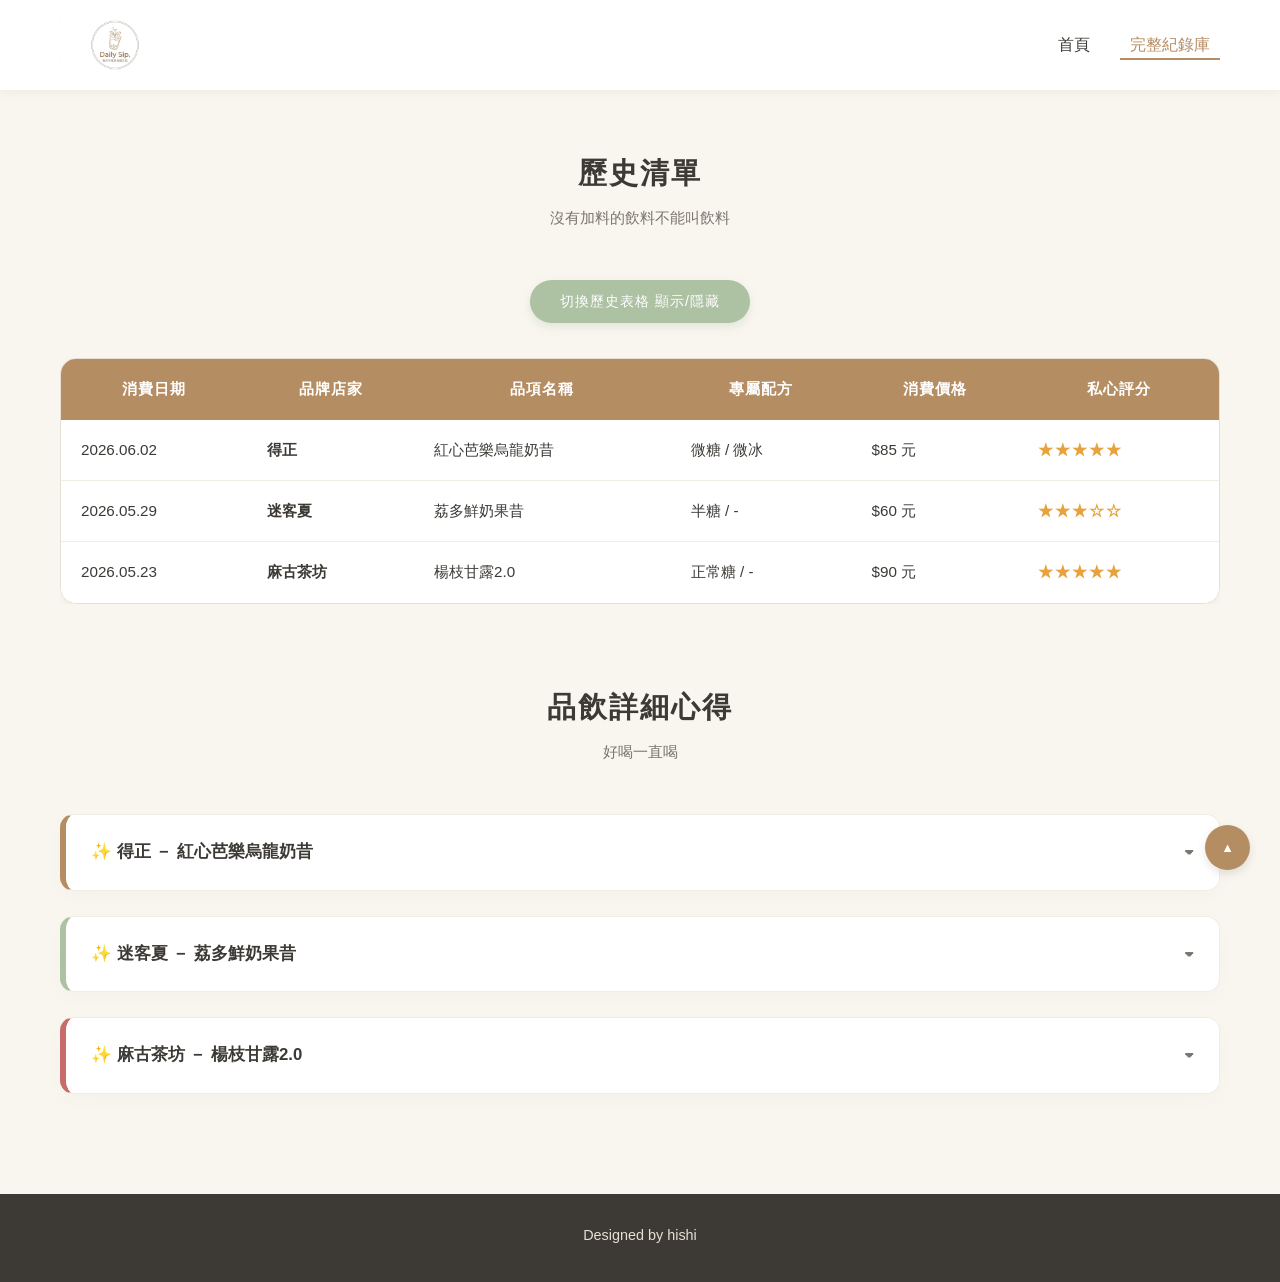
<file: drinks.html>
<!DOCTYPE html>
<html lang="zh-TW">
<head>
    <meta charset="UTF-8">
    <meta name="viewport" content="width=device-width, initial-scale=1.0">
    <title>飲品紀錄庫 | Daily Sip.</title>
    <link rel="stylesheet" href="css/style.css">
    <script src="https://code.jquery.com/jquery-3.6.0.min.js"></script>
    
    <style>
        /* 頁面大標題優化 */
        .page-header-box {
            text-align: center;
            margin-bottom: 50px;
        }
        .page-header-box .section-title {
            margin-bottom: 10px;
            letter-spacing: 2px;
            font-weight: 700;
        }
        .page-subtitle {
            color: var(--text-light);
            font-size: 0.95rem;
        }

        /* 互動按鈕精緻化 */
        .custom-btn {
            background-color: var(--accent-green);
            color: white;
            border: none;
            padding: 12px 30px;
            border-radius: 50px; /* 膠囊圓角 */
            cursor: pointer;
            font-size: 0.9rem;
            font-weight: 500;
            letter-spacing: 1px;
            box-shadow: 0 4px 10px rgba(173, 193, 163, 0.3);
            transition: all 0.3s ease;
        }
        .custom-btn:hover {
            background-color: #8fa685;
            transform: translateY(-2px);
            box-shadow: 0 6px 15px rgba(173, 193, 163, 0.4);
        }

        /* 歷史表格史詩級美化 */
        .drinks-table {
            width: 100%;               /* 🎯 關鍵：讓表格填滿左右兩側 */
            border-collapse: separate; /* 為了完美呈現圓角 */
            border-spacing: 0;
            border-radius: 16px;
            overflow: hidden;
            box-shadow: 0 10px 30px rgba(61, 58, 54, 0.05); /* 高級感淡陰影 */
            border: 1px solid #E6DFD3;
        }
        .drinks-table th {
            background-color: var(--main-brown);
            color: #FFFFFF;
            font-weight: 600;
            padding: 18px 20px;
            letter-spacing: 1px;
            font-size: 0.95rem;
        }
        .drinks-table td {
            padding: 18px 20px;
            background-color: #FFFFFF;
            border-bottom: 1px solid #F0EDE5;
            color: var(--text-dark);
            font-size: 0.95rem;
            transition: background-color 0.2s ease;
        }
        /* 移除最後一行的底線，避免破壞圓角 */
        .drinks-table tr:last-child td {
            border-bottom: none;
        }
        /* 滑鼠懸停整行高亮 */
        .drinks-table tr:hover td {
            background-color: #FBF9F5;
        }
        /* 評分星星黃金高亮 */
        .rating {
            color: #E6A23C !important; /* 高級感的琥珀金 */
            font-weight: bold;
            letter-spacing: 2px;
        }

        /* 心得手札卡片化 (Review Cards) */
        .review-section {
            background-color: #FFFFFF;
            border-radius: 14px;
            border-left: 6px solid var(--main-brown); /* 側邊茶色緞帶 */
            margin-bottom: 25px;
            box-shadow: 0 6px 20px rgba(0, 0, 0, 0.02);
            border-top: 1px solid #F0EDE5;
            border-right: 1px solid #F0EDE5;
            border-bottom: 1px solid #F0EDE5;
            overflow: hidden;
            transition: transform 0.3s ease, box-shadow 0.3s ease;
        }
        /* 讓特定店家的卡片有不同的文青配色點綴 */
        .review-section.milksha { border-left-color: var(--accent-green); }
        .review-section.macu { border-left-color: #C86B6B; } /* 芒果紅點綴 */

        .review-section:hover {
            transform: translateY(-3px);
            box-shadow: 0 10px 25px rgba(61, 58, 54, 0.06);
        }

        .review-title {
            padding: 22px 25px;
            font-weight: 600;
            font-size: 1.05rem;
            cursor: pointer;
            background-color: #FFFFFF;
            display: flex;
            justify-content: space-between;
            align-items: center;
            user-select: none;
            transition: background-color 0.2s;
        }
        .review-title:hover {
            background-color: #FBF9F5;
        }
        /* 在右側加上一個優雅的展開箭頭圖示效果 */
        .review-title::after {
            content: '▾';
            font-size: 1.2rem;
            color: var(--text-light);
            transition: transform 0.3s;
        }
        /* 當被展開時箭頭旋轉 (透過 jQuery 控制) */
        .review-title.opened::after {
            transform: rotate(180deg);
        }

        .review-content {
            padding: 0 25px 25px 25px; /* 優化留白 */
            display: none; 
            background-color: #FFFFFF;
            color: var(--text-light);
            font-size: 0.95rem;
            line-height: 1.8;
            letter-spacing: 0.5px;
        }
        .review-content p {
            background-color: #FDFBF7; /* 文字內襯底色，像手札本一樣 */
            padding: 15px 20px;
            border-radius: 8px;
            border: 1px dashed #E6DFD3;
        }
    </style>
</head>
<body>

    <header class="site-header">
        <div class="header-container">
            <div class="logo">
                <a href="index.html">
                    <img src="images/logo.png" alt="Daily Sip. Logo" class="logo-img">
                </a>
            </div>
            <nav class="main-nav">
                <ul>
                    <li><a href="index.html">首頁</a></li>
                    <li><a href="drinks.html" class="active">完整紀錄庫</a></li>
                </ul>
            </nav>
        </div>
    </header>

    <main class="container">
        
        <div class="page-header-box">
            <h3 class="section-title">歷史清單</h3>
            <p class="page-subtitle">沒有加料的飲料不能叫飲料</p>
        </div>
        
        <div style="text-align: center; margin-bottom: 35px;">
            <button id="btn-toggle-table" class="custom-btn">切換歷史表格 顯示/隱藏</button>
        </div>

        <div class="table-responsive" id="drinks-table-box">
            <table class="drinks-table">
                <thead>
                    <tr>
                        <th>消費日期</th>
                        <th>品牌店家</th>
                        <th>品項名稱</th>
                        <th>專屬配方</th>
                        <th>消費價格</th>
                        <th>私心評分</th>
                    </tr>
                </thead>
                <tbody>
                    <tr>
                        <td>2026.06.02</td>
                        <td><strong>得正</strong></td>
                        <td>紅心芭樂烏龍奶昔</td>
                        <td>微糖 / 微冰</td>
                        <td>$85 元</td>
                        <td class="rating">★★★★★</td>
                    </tr>
                    <tr>
                        <td>2026.05.29</td>
                        <td><strong>迷客夏</strong></td>
                        <td>荔多鮮奶果昔</td>
                        <td>半糖 / -</td>
                        <td>$60 元</td>
                        <td class="rating">★★★☆☆</td>
                    </tr>
                    <tr>
                        <td>2026.05.23</td>
                        <td><strong>麻古茶坊</strong></td>
                        <td>楊枝甘露2.0</td>
                        <td>正常糖 / -</td>
                        <td>$90 元</td>
                        <td class="rating">★★★★★</td>
                    </tr>
                </tbody>
            </table>
        </div>

        <div class="page-header-box" style="margin-top: 80px;">
            <h3 class="section-title"> 品飲詳細心得</h3>
            <p class="page-subtitle">好喝一直喝</p>
        </div>
        
        <div class="review-section" id="drink01">
            <div class="review-title" id="review-title-1">✨ 得正 － 紅心芭樂烏龍奶昔</div>
            <div class="review-content" id="drink-content-1">
                <p>前幾天買的時候還沒喝就摔到地上了，非常傷心。心心念念好幾天終於喝到了。芭樂和奶味融合得很好，甜度適中非常香甜。</p>
            </div>
        </div>

        <div class="review-section milksha" id="drink02">
            <div class="review-title" id="review-title-2">✨ 迷客夏 － 荔多鮮奶果昔</div>
            <div class="review-content" id="drink-content-2">
                <p>替朋友試試好不好喝。半糖就好甜了，感覺適合微糖。荔枝味很夠，喝起來像冰沙但沒什麼奶味。</p>
            </div>
        </div>

        <div class="review-section macu" id="drink03">
            <div class="review-title" id="review-title-3">✨ 麻古茶坊 － 楊枝甘露2.0</div>
            <div class="review-content" id="drink-content-3">
                <p>是碎冰沙，非常好喝，配料很夠芒果也甜，買外送貴比較多但真的好喝。</p>
            </div>
        </div>

    </main>

    <a href="#" id="to-top-btn">▲</a>

    <footer class="site-footer">
        <p>Designed by hishi</p>
    </footer>

    <script>
        $(document).ready(function(){
            // 表格收合與展開
            $("#btn-toggle-table").click(function(){
                $("#drinks-table-box").slideToggle(400);
            });

            // 心得 1 收合與箭頭旋轉 (已修正對應的 content ID)
            $("#review-title-1").click(function(){
                $(this).toggleClass("opened");
                $("#drink-content-1").slideToggle(300);
            });

            // 心得 2 收合與箭頭旋轉 (已修正對應的 content ID)
            $("#review-title-2").click(function(){
                $(this).toggleClass("opened");
                $("#drink-content-2").slideToggle(300);
            });

            // 心得 3 收合與箭頭旋轉 (已修正對應的 content ID)
            $("#review-title-3").click(function(){
                $(this).toggleClass("opened");
                $("#drink-content-3").slideToggle(300);
            });
        });
    </script>

</body>
</html>
</file>
<file: css/style.css>
@charset "utf-8";

/* ==========================================================================
   1. ?��?設�??��???(Reset & Variables)
   ========================================================================== */
:root {
    --bg-color: #F9F6F0;       /* 溫潤?�奶??*/
    --main-brown: #B58D63;     /* 濃�??�茶�?*/
    --accent-green: #ADC1A3;   /* 質�??�茶�?*/
    --text-dark: #3D3A36;      /* 深炭?�灰 */
    --text-light: #7A756E;     /* 淺�???*/
    --card-bg: #FFFFFF;        /* 純白?��? */
}

* {
    margin: 0;
    padding: 0;
    box-sizing: border-box;
}

body {
    font-family: "Helvetica Neue", Arial, "Noto Sans TC", sans-serif;
    background-color: var(--bg-color);
    color: var(--text-dark);
    line-height: 1.6;
}

a {
    text-decoration: none;
    color: inherit;
}

img {
    max-width: 100%;
    height: auto;
    display: block;
}

/* ==========================================================================
   2. 表頭?��?覽�? (Header & Nav)
   ========================================================================== */
.site-header {
    background-color: var(--card-bg);
    box-shadow: 0 2px 10px rgba(0,0,0,0.05);
    position: sticky;
    top: 0;
    z-index: 1000;
}

.header-container {
    max-width: 1200px;
    margin: 0 auto;
    padding: 15px 20px;
    display: flex;
    justify-content: space-between;
    align-items: center;
}

.logo {
    display: flex;
    align-items: center;
}

.logo-img {
    height: 60px;       /* ?�制 Logo ?�網?��??��?�?*/
    width: auto;        /* 寬度?��?等�?例縮??*/
    display: block;
    transition: transform 0.3s;
}

.logo-img:hover {
    transform: scale(1.05);
}

.main-nav ul {
    display: flex;
    list-style: none;
}

.main-nav ul li {
    margin-left: 20px;
}

.main-nav ul li a {
    font-weight: 500;
    padding: 5px 10px;
    transition: color 0.3s;
}

.main-nav ul li a:hover,
.main-nav ul li a.active {
    color: var(--main-brown);
    border-bottom: 2px solid var(--main-brown);
}

/* ==========================================================================
   3. 主�?覺�? (Hero Banner)
   ========================================================================== */
.hero-section {
    background-color: #E6DFD3;
    background-image: linear-gradient(rgba(0, 0, 0, 0.4), rgba(0, 0, 0, 0.4)), url('../images/hero-banner.jpg');
    background-size: cover;
    background-position: center;
    color: #FFFFFF;
    text-align: center;
    padding: 100px 20px;
}

.hero-content h2 {
    font-size: 2.5rem;
    margin-bottom: 15px;
    font-weight: 700;
}

.hero-content p {
    font-size: 1.1rem;
    max-width: 600px;
    margin: 0 auto;
}

/* ==========================================================================
   4. 主�??�容?�卡?��???(Main Content & Grid)
   ========================================================================== */
.container {
    max-width: 1200px;
    margin: 60px auto;
    padding: 0 20px;
}

.section-title {
    font-size: 1.8rem;
    text-align: center;
    margin-bottom: 40px;
    color: var(--text-dark);
    position: relative;
}

.drinks-grid {
    display: flex;
    gap: 30px;
    justify-content: space-between;
}

.drink-card {
    background-color: var(--card-bg);
    border-radius: 12px;
    overflow: hidden;
    box-shadow: 0 4px 15px rgba(0,0,0,0.03);
    flex: 1;
    display: flex;
    flex-direction: column;
    padding: 20px;
    transition: transform 0.3s, box-shadow 0.3s;
}

.drink-card:hover {
    transform: translateY(-5px);
    box-shadow: 0 8px 25px rgba(0,0,0,0.08);
}

.drink-img-box {
    width: 100%;
    height: 220px;
    background-color: #EEE;
    border-radius: 8px;
    overflow: hidden;
    margin-bottom: 15px;
}

.drink-img-box img {
    width: 100%;
    height: 100%;
    object-fit: cover;
}

/* ?�� 補�?：卡?�日?��?店家標籤?��???*/
.card-meta {
    display: flex;
    justify-content: space-between;
    align-items: center;
    margin-bottom: 12px;
}

.drink-date {
    font-size: 0.85rem;
    color: var(--text-light);
}

.brand-tag {
    background-color: var(--bg-color);
    color: var(--main-brown);
    font-size: 0.75rem;
    padding: 3px 10px;
    border-radius: 20px;
    font-weight: 500;
}

.drink-card h4 {
    font-size: 1.2rem;
    margin-bottom: 15px;
    color: var(--text-dark);
    font-weight: 600;
}

/* ?�� 補�?：�?屬�??��??�格?�塊�?並�??��?完�?對�?底部 */
.recipe-price-box {
    display: flex;
    justify-content: space-between; /* 左右對�? */
    align-items: center;
    margin-bottom: 20px;
    padding: 10px 0;
    border-top: 1px dashed #F0EDE5;
    border-bottom: 1px dashed #F0EDE5;
    font-size: 0.9rem;
    flex-grow: 1; /* ?��?：自?�填滿空?��??��??��??��??��??�底部 */
}

.my-recipe {
    color: var(--text-light);
}

.drink-price {
    font-weight: 600;
    color: #C86B6B; /* 淡淡?�質?��?點綴?�格 */
}

.btn {
    display: block;
    text-align: center;
    background-color: var(--main-brown);
    color: #FFFFFF;
    padding: 12px 0;
    border-radius: 6px;
    font-size: 0.9rem;
    font-weight: 500;
    transition: background-color 0.3s;
}

.btn:hover {
    background-color: #96714B;
}

/* ?�� 補�?：第二�?表格?��?機�??�防?��?滾�?容器 */
.table-responsive {
    width: 100%;
    overflow-x: auto;
    -webkit-overflow-scrolling: touch;
}

/* ?�� 補�?：右下�??��??��??�」�??�樣�?*/
#to-top-btn {
    position: fixed;
    bottom: 30px;
    right: 30px;
    width: 45px;
    height: 45px;
    background-color: var(--main-brown);
    color: white;
    text-align: center;
    line-height: 45px;
    border-radius: 50%;
    box-shadow: 0 4px 10px rgba(0,0,0,0.1);
    z-index: 99;
    transition: all 0.3s;
    font-size: 0.8rem;
}
#to-top-btn:hover {
    background-color: var(--text-dark);
    transform: translateY(-3px);
}

/* ==========================================================================
   5. ?�尾 (Footer)
   ========================================================================== */
.site-footer {
    background-color: var(--text-dark);
    color: #E6DFD3;
    text-align: center;
    padding: 30px 20px;
    margin-top: 100px;
    font-size: 0.9rem;
}

.site-footer p:first-child {
    margin-bottom: 5px;
}

/* ==========================================================================
   6. ?��?式網?�設�?(RWD 媒�??�詢)
   ========================================================================== */
/* 平板尺寸 (992px 以�?) */
@media (max-width: 992px) {
    .drinks-grid {
        gap: 20px;
    }
}

/* ?��?尺寸 (768px 以�?) */
@media (max-width: 768px) {
    .header-container {
        flex-direction: column;
        gap: 15px;
    }
    
    .main-nav ul li {
        margin: 0 10px;
    }
    
    .hero-content h2 {
        font-size: 1.8rem;
    }
    
    .drinks-grid {
        flex-direction: column; /* ?�鍵：卡?�在?��??��?橫�?變�??��? */
        gap: 30px;
    }
    
    .drink-img-box {
        height: 250px; /* ?��??��?高�??��?例更好�? */
    }
    
    /* ?��??��??�方?��?不�??��?太�? */
    .recipe-price-box {
        flex-grow: 0;
        margin-bottom: 15px;
    }
}
/* ==========================================================================
   7. ?? �s�W�����q�Τ��ʫ��s (Custom Global Button)
   ========================================================================== */
.custom-btn {
    background-color: var(--accent-green);
    color: white;
    border: none;
    padding: 14px 40px;
    border-radius: 50px; /* ���n�ꨤ */
    cursor: pointer;
    font-size: 1rem;
    font-weight: 500;
    letter-spacing: 1px;
    box-shadow: 0 4px 12px rgba(173, 193, 163, 0.3);
    transition: all 0.3s ease;
}
.custom-btn:hover {
    background-color: #8fa685;
    transform: translateY(-2px);
    box-shadow: 0 6px 18px rgba(173, 193, 163, 0.4);
}
/* ==========================================================================
   8. �ץ����G�a�B�ؼu�X�����˦� (���\�����u�� + �W�[�Ӥ��W��)
   ========================================================================== */
.modal-overlay {
    display: none; 
    position: fixed;
    top: 0;
    left: 0;
    width: 100%;
    height: 100%;
    background-color: rgba(61, 58, 54, 0.5); 
    backdrop-filter: blur(4px); 
    z-index: 2000; 
    
    /* ?? ����ץ��G���a�B�ؤӪ��ɡA���\��ӾB�n�h�W�U�u�ʡA�ѨM�d���ݤ����U�誺���D */
    overflow-y: auto; 
    padding: 20px 0;
}

.modal-card {
    background-color: var(--card-bg);
    width: 92%;
    max-width: 500px;
    
    /* ?? ����ץ��G����������b�e������������ƪ��A�� margin �����b�u�ʮɦ��W�U�w�����Z */
    margin: 40px auto; 
    
    border-radius: 16px;
    padding: 30px;
    box-shadow: 0 15px 40px rgba(0, 0, 0, 0.15);
    border: 1px solid #E6DFD3;
    animation: modalSlideUp 0.3s ease;
}

@keyframes modalSlideUp {
    from { transform: translateY(20px); opacity: 0; }
    to { transform: translateY(0); opacity: 1; }
}

.modal-header {
    display: flex;
    justify-content: space-between;
    align-items: center;
    margin-bottom: 25px;
    border-bottom: 1px dashed #E6DFD3;
    padding-bottom: 15px;
}

.modal-header h3 {
    color: var(--text-dark);
    font-size: 1.3rem;
    font-weight: 600;
}

.close-icon {
    font-size: 1.8rem;
    color: var(--text-light);
    cursor: pointer;
    transition: color 0.2s;
    line-height: 1;
}
.close-icon:hover {
    color: #C86B6B;
}

/* ����ƪ� */
.form-group {
    margin-bottom: 18px;
}
.form-group-row {
    display: flex;
    gap: 15px;
}
.form-group-row .form-group {
    flex: 1;
}

.form-group label {
    display: block;
    font-size: 0.85rem;
    color: var(--text-light);
    margin-bottom: 6px;
    font-weight: 500;
}

.form-group input,
.form-group select,
.form-group textarea {
    width: 100%;
    padding: 10px 14px;
    border: 1px solid #E6DFD3;
    background-color: #FDFBF7;
    border-radius: 8px;
    font-family: inherit;
    font-size: 0.95rem;
    color: var(--text-dark);
    outline: none;
    transition: all 0.2s;
}

/* ?? �Ӥ��W����쪺�S����o�~�[ */
.form-group input.file-input {
    padding: 8px;
    background-color: #F0EDE5;
    border: 1px dashed var(--main-brown);
    cursor: pointer;
}

.form-group input:focus,
.form-group select:focus,
.form-group textarea:focus {
    border-color: var(--main-brown);
    background-color: #FFFFFF;
    box-shadow: 0 0 0 3px rgba(181, 141, 99, 0.1);
}

.modal-submit-btn {
    width: 100%;
    background-color: var(--main-brown);
    color: white;
    border: none;
    padding: 12px 0;
    font-size: 1rem;
    font-weight: 500;
    border-radius: 8px;
    cursor: pointer;
    margin-top: 10px;
    box-shadow: 0 4px 12px rgba(181, 141, 99, 0.2);
    transition: all 0.2s;
}
.modal-submit-btn:hover {
    background-color: #96714B;
    transform: translateY(-1px);
}
</file>
